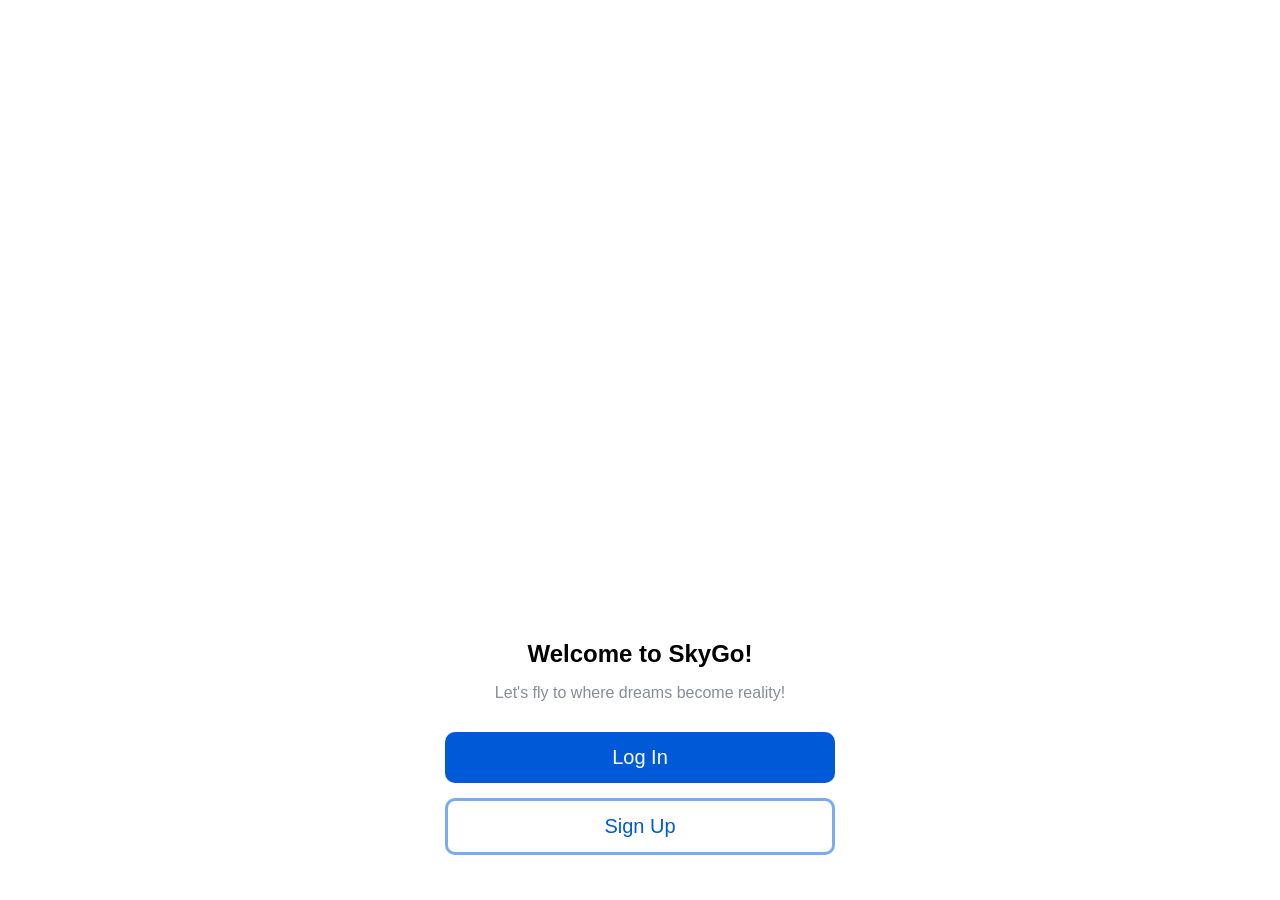
<file: index.html>
<!DOCTYPE html>
<html lang="en">
<head>
  <meta charset="UTF-8" />
  <meta name="viewport" content="width=device-width, initial-scale=1.0" />
  <title>SkyGo - Welcome</title>
  <link rel="stylesheet" href="css/style.css" />
</head>
<body>
  <div class="welcome-container">
    <div class="welcome-image">
  <video autoplay muted loop playsinline>
    <source src="videos/homevidd.mp4" type="video/mp4" />
    Your browser does not support the video tag.
  </video>
</div>


    <div class="welcome-content">
      <h1>Welcome to SkyGo!</h1>
      <p>Let's fly to where dreams become reality!</p>
      <button class="welcome-btn btn-login" onclick="window.location.href='login.html'">Log In</button>
      <button class="welcome-btn btn-signup" onclick="window.location.href='signup.html'">Sign Up</button>
    </div>
  </div>
</body>
</html>
</file>
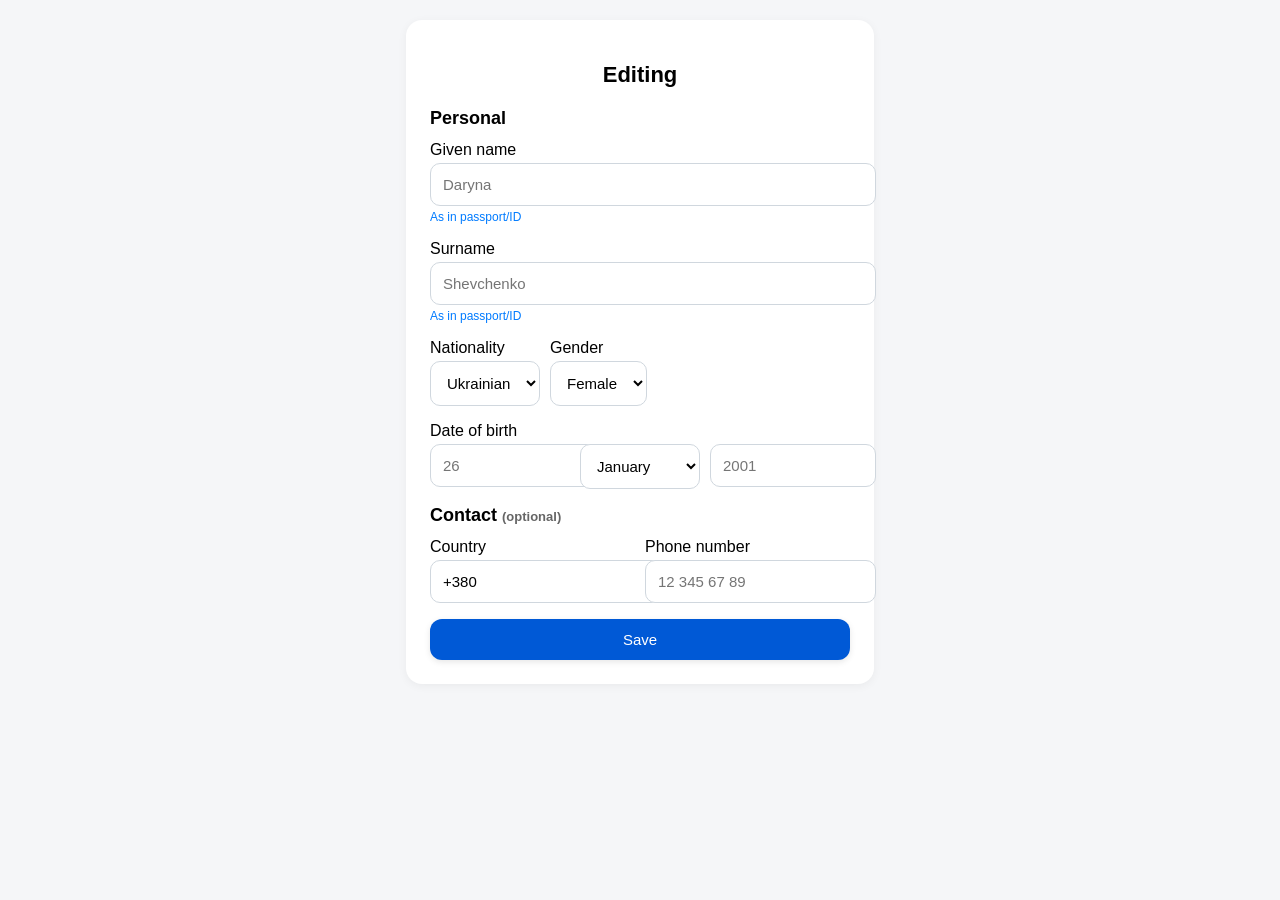
<file: editprofie.html>
<!DOCTYPE html>
<html lang="en">
<head>
  <meta charset="UTF-8" />
  <meta name="viewport" content="width=device-width, initial-scale=1.0" />
  <title>Profile Editing</title>
  <style>
    body {
      font-family: 'Segoe UI', sans-serif;
      background: #f5f6f8;
      margin: 0;
      padding: 20px;
    }
    .container {
      max-width: 420px;
      margin: auto;
      background: #ffffff;
      border-radius: 16px;
      padding: 24px;
      box-shadow: 0 2px 10px rgba(0,0,0,0.05);
    }
    h2 {
      text-align: center;
      font-size: 22px;
      margin-bottom: 20px;
    }
    .section-title {
      font-weight: bold;
      font-size: 18px;
      margin-bottom: 12px;
    }
    .form-group {
      margin-bottom: 16px;
    }
    label {
      display: block;
      margin-bottom: 4px;
      font-weight: 500;
    }
    input, select {
      width: 100%;
      padding: 12px;
      border-radius: 10px;
      border: 1.5px solid #d0d7de;
      font-size: 15px;
      background-color: #fff;
      transition: border 0.3s ease;
    }
    input:focus, select:focus {
      outline: none;
      border-color: #0059D6;
    }
    .inline-group {
      display: flex;
      gap: 10px;
    }
    .inline-group input,
    .inline-group select {
      flex: 1;
    }
    .inline-group .dob-day,
    .inline-group .dob-year {
      flex: 0.6;
    }
    .note {
      font-size: 12px;
      color: #007bff;
      margin-top: 4px;
    }
    .optional {
      font-size: 13px;
      color: #666;
      margin-bottom: 10px;
    }
    .save-btn {
      width: 100%;
      background: #0059D6;
      color: white;
      font-size: 15px;
      padding: 12px;
      border: none;
      border-radius: 12px;
      cursor: pointer;
      box-shadow: 0 2px 6px rgba(0, 0, 0, 0.1);
      transition: background 0.3s ease;
    }
    .save-btn:hover {
      background: #004bb5;
    }
  </style>
</head>
<body>
  <div class="container">
    <h2>Editing</h2>

    <div class="section-title">Personal</div>
    <div class="form-group">
      <label for="given-name">Given name</label>
      <input type="text" id="given-name" placeholder="Daryna" />
      <div class="note">As in passport/ID</div>
    </div>
    <div class="form-group">
      <label for="surname">Surname</label>
      <input type="text" id="surname" placeholder="Shevchenko" />
      <div class="note">As in passport/ID</div>
    </div>

    <div class="form-group inline-group">
      <div>
        <label for="nationality">Nationality</label>
        <select id="nationality">
          <option>Ukrainian</option>
          <option>Polish</option>
          <option>German</option>
        </select>
      </div>
      <div>
        <label for="gender">Gender</label>
        <select id="gender">
          <option>Female</option>
          <option>Male</option>
          <option>Other</option>
        </select>
      </div>
    </div>

    <div class="form-group inline-group">
      <div class="dob-day">
        <label for="dob-day">Date of birth</label>
        <input type="text" id="dob-day" placeholder="26" />
      </div>
      <div>
        <label>&nbsp;</label>
        <select>
          <option>January</option>
          <option>February</option>
          <option>March</option>
          <option>April</option>
          <option>May</option>
          <option>June</option>
          <option>July</option>
          <option>August</option>
          <option>September</option>
          <option>October</option>
          <option>November</option>
          <option>December</option>
        </select>
      </div>
      <div class="dob-year">
        <label>&nbsp;</label>
        <input type="text" placeholder="2001" />
      </div>
    </div>

    <div class="section-title">Contact <span class="optional">(optional)</span></div>
    <div class="form-group inline-group">
      <div>
        <label for="country-code">Country</label>
        <input type="text" id="country-code" value="+380" />
      </div>
      <div>
        <label for="phone">Phone number</label>
        <input type="text" id="phone" placeholder="12 345 67 89" />
      </div>
    </div>

    <button class="save-btn" onclick="saveProfile()">Save</button>
  </div>

   <script>
    function saveProfile() {
      alert("Profile saved successfully!");
      window.location.href = "profile.html"; // Replace with your target URL
    }
  </script>
</body>
</html>
</file>
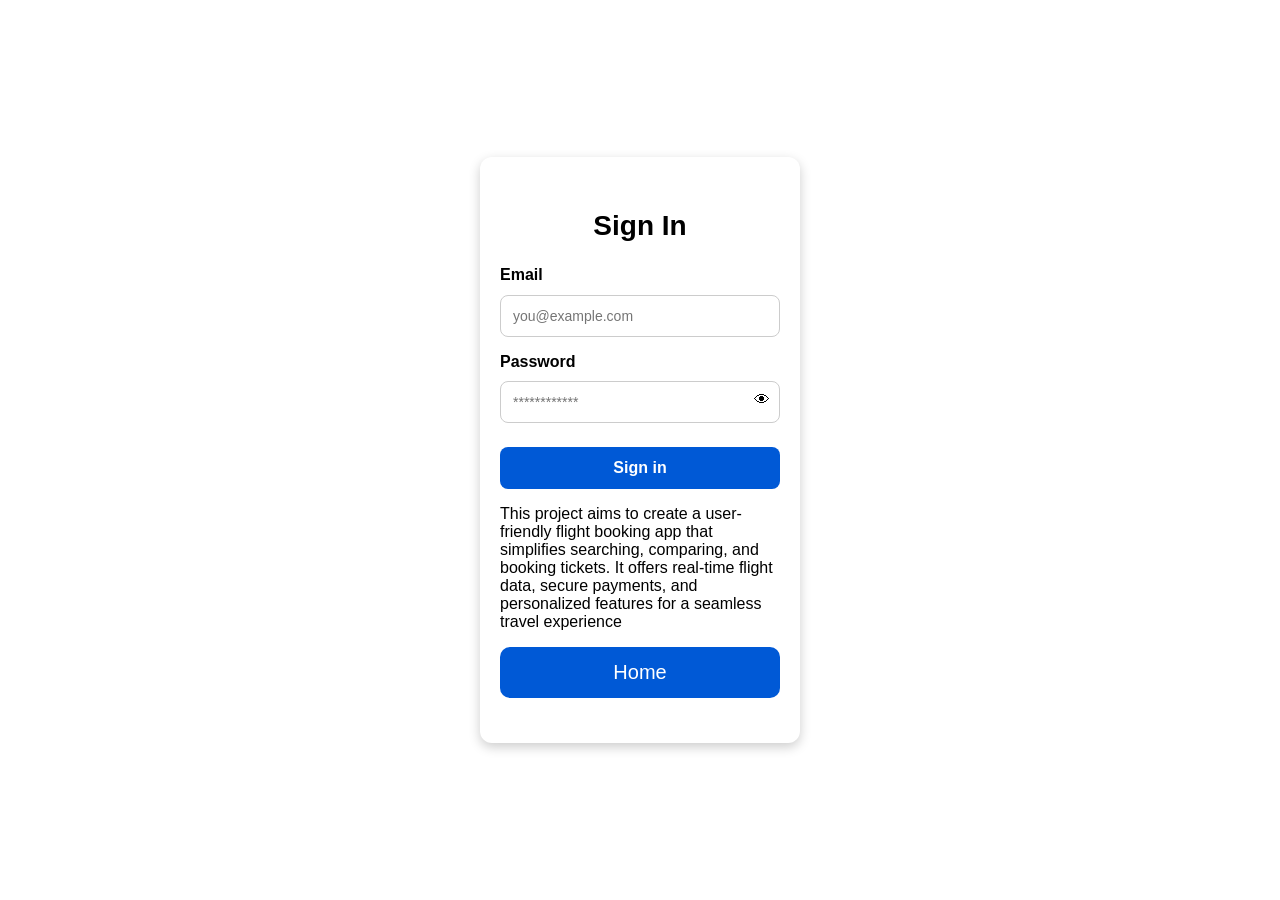
<file: login.html>
<!DOCTYPE html>
<html lang="en">
<head>
  <meta charset="UTF-8">
  <title>Sign In</title>
  <meta name="viewport" content="width=device-width, initial-scale=1.0">
  <link rel="stylesheet" href="css/style.css" />
  <style>
    /* Ensure full viewport and stacking */
body {
  margin: 0;
  padding: 0;
  height: 100vh;
  font-family: Arial, sans-serif;
  display: flex;
  justify-content: center;
  align-items: center;
  overflow: hidden;
  position: relative;
}

/* Fullscreen background video */
#bg-video {
  position: fixed;
  top: 0;
  left: 0;
  min-width: 100%;
  min-height: 100%;
  z-index: -1;
  object-fit: cover;
}

/* Foreground container */
.container {
  background-color: transparent; /* slightly see-through */
  padding: 30px 20px;
  border-radius: 12px;
  box-shadow: 0 4px 12px rgba(0, 0, 0, 0.2);
  width: 320px;
  z-index: 1;
}
label {
      display: block;
      margin-top: 1rem;
      font-weight: bold;
    }

    input {
      width: 100%;
      padding: 10px;
      margin-top: 0.3rem;
      border: 1px solid #ccc;
      border-radius: 8px;
      box-sizing: border-box;
    }

    .password-wrapper {
      position: relative;
    }

    .toggle-password {
      position: absolute;
      right: 10px;
      top: 50%;
      transform: translateY(-50%);
      cursor: pointer;
      user-select: none;
    }
  </style>
</head>
<body>
  <div class="container">
    <h2>Sign In</h2>
    
    <form id="signin-form">
    <label for="email">Email</label>
    <input type="email" id="email" placeholder="you@example.com" required />

    <label for="password">Password</label>
    <div class="password-wrapper">
      <input type="password" id="password" placeholder="************" required />
      <span class="toggle-password" onclick="togglePassword()">👁</span>
    </div>

    <button type="submit" id="signin-btn">Sign in</button>
  </form>
    <p>This project aims to create a user-friendly flight booking app that
         simplifies searching, comparing, and booking tickets.
          It offers real-time flight data, secure payments, and personalized 
          features for a seamless travel experience</p>
          <button class="welcome-btn btn-login" onclick="window.location.href='index.html'">Home</button>
  </div>

  <script src="script.js"></script>

  <script>
    function togglePassword() {
      const passwordInput = document.getElementById("password");
      const type = passwordInput.getAttribute("type") === "password" ? "text" : "password";
      passwordInput.setAttribute("type", type);
    }

    document.getElementById("signin-form").addEventListener("submit", function (e) {
      e.preventDefault(); // Prevent actual form submission

      // Simulate successful login
      // Optionally add validation/authentication logic here
      window.location.href = "flight.html"; // Change to your redirect target
    });
  </script>
</body>
</html>
</file>
<file: css/style.css>
body, html {
      margin: 0;
      padding: 0;
      font-family: 'Segoe UI', sans-serif;
      display: flex;
      justify-content: center;
      align-items: center;
      background-color: #fff;
    }
/* welcome container */
    .welcome-container {
      max-width: 430px;
      width: 100%;
      height: 100vh;
      display: flex;
      flex-direction: column;
      justify-content: space-between;
    }

    .welcome-image {
      width: 115%;
      height: 90vh;
      border-bottom-left-radius: 40px;
    }
.welcome-image video {
  width: 100%;
  height: 100%;
  object-fit: cover;
  display: block;
  border-radius: 12px;
}

    .welcome-content {
      padding: 30px 20px;
      text-align: center;
    }

    .welcome-content h1 {
      margin-bottom: 10px;
      font-size: 24px;
      font-weight: bold;
    }

    .welcome-content p {
      color: #868E96;
      margin-bottom: 30px;
    }

    .welcome-btn {
      width: 100%;
      padding: 14px;
      margin-bottom: 15px;
      font-size: 20px;
      border: none;
      border-radius: 10px;
      cursor: pointer;
    }

    .btn-login {
      background-color: #0059d6;
      color: white;
    }

    .btn-signup {
      background-color: white;
      color: #0059d6;
      border: 3px solid #7BABEF;
    }

    .btn-login:hover {
      background-color: #0059d6;
    }

    .btn-signup:hover {
      background-color: #f0f8ff;
    }

/* Centered, fixed-width container */
.signup-container {
  background: #fff;
  padding: 30px 20px;
  border-radius: 12px;
  box-shadow: 0 4px 12px rgba(0, 0, 0, 0.1);
  width: 320px;
  box-sizing: border-box;
}

h2 {
  text-align: center;
  margin-bottom: 20px;
}

.signup-form input {
  width: 100%;
  padding: 12px;
  margin-bottom: 12px;
  border: 1px solid #ccc;
  border-radius: 8px;
  font-size: 14px;
}

.password-wrapper {
  position: relative;
}

.toggle-password {
  position: absolute;
  top: 50%;
  right: 12px;
  transform: translateY(-50%);
  cursor: pointer;
}

.signup-btn {
  width: 100%;
  padding: 12px;
  background-color: #cdd9f5;
  color: #333;
  border: none;
  border-radius: 8px;
  cursor: not-allowed;
}

.divider {
  text-align: center;
  margin: 16px 0;
  color: #999;
}

.social-buttons button {
  width: 100%;
  padding: 10px;
  margin: 6px 0;
  border: 1px solid #ccc;
  border-radius: 8px;
  font-size: 14px;
  background-color: #fff;
  cursor: pointer;
}

.google {
  color: #444;
}

.apple {
  color: #000;
}

.facebook {
  color: #3b5998;
}

.login-link {
  text-align: center;
  margin-top: 16px;
  font-size: 14px;
}

.login-link a {
  color: #007bff;
  text-decoration: none;
}
.signup-btn:enabled {
  background-color: #0059d6;
  color: #fff;
  cursor: pointer;
}
.error {
  color: red;
  font-size: 12px;
  margin-top: -8px;
  margin-bottom: 10px;
}
.google {
  display: flex;
  align-items: center;
  gap: 10px;
  padding: 10px;
  border: 1px solid #ccc;
  border-radius: 8px;
  background-color: white;
  cursor: pointer;
  font-size: 14px;
}

.google .icon {
  width: 20px;
  height: 20px;
}

/* sign */
.container {
  background-color: transparent;
  padding: 30px 20px;
  border-radius: 12px;
  box-shadow: 0 4px 12px rgba(0, 0, 0, 0.1);
  width: 320px;
  box-sizing: border-box;
}

h2 {
  text-align: center;
  margin-bottom: 24px;
  font-size: 28px;
}

label {
  display: block;
  margin-top: 12px;
  margin-bottom: 6px;
  font-weight: bold;
}

input[type="email"],
input[type="password"] {
  width: 100%;
  padding: 12px;
  font-size: 14px;
  border: 1px solid #ccc;
  border-radius: 8px;
  box-sizing: border-box;
}

.password-wrapper {
  position: relative;
}

#signin-btn {
  width: 100%;
  padding: 12px;
  background-color: #0059d6;
  color: white;
  border: none;
  border-radius: 8px;
  font-weight: bold;
  font-size: 16px;
  margin-top: 24px;
  cursor: pointer;
}

#signin-btn:hover {
  background-color: #0056b3;
}
</file>
